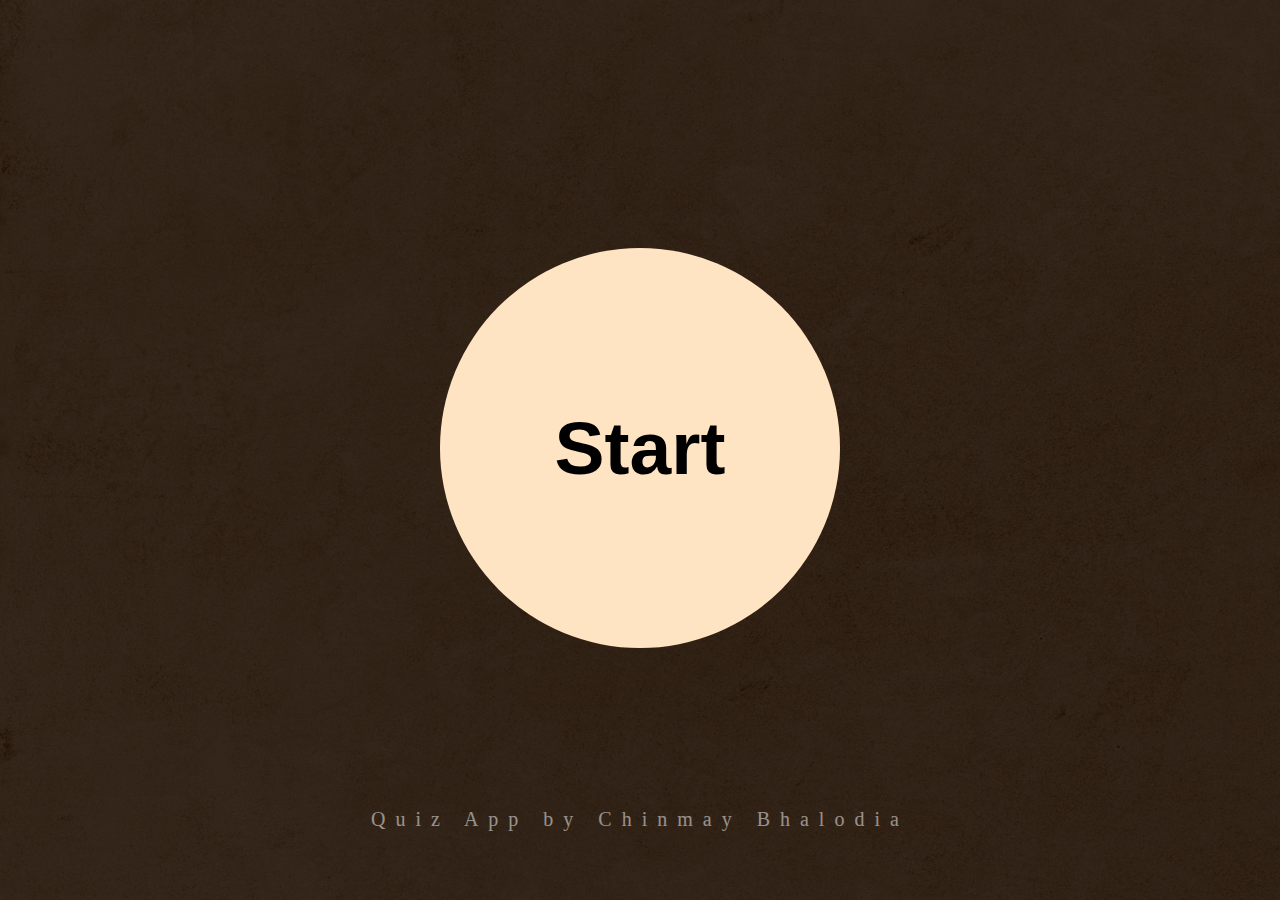
<file: index.html>
<html lang="en">
  <head>
    <meta charset="UTF-8" />
    <meta http-equiv="X-UA-Compatible" content="IE=edge" />
    <meta name="viewport" content="width=device-width, initial-scale=1.0" />
    <title>Quiz Home</title>
    <link rel="stylesheet" href="style.css" />
  </head>
  <body onload="document.body.style.opacity='1'">
    <div class="container">
      <button class="button">
        <a href="rules.html">Start</a>
      </button>
    </div>

    <div class="footer">
      <p>Quiz App by Chinmay Bhalodia</p>
    </div>
  </body>
</html>
</file>
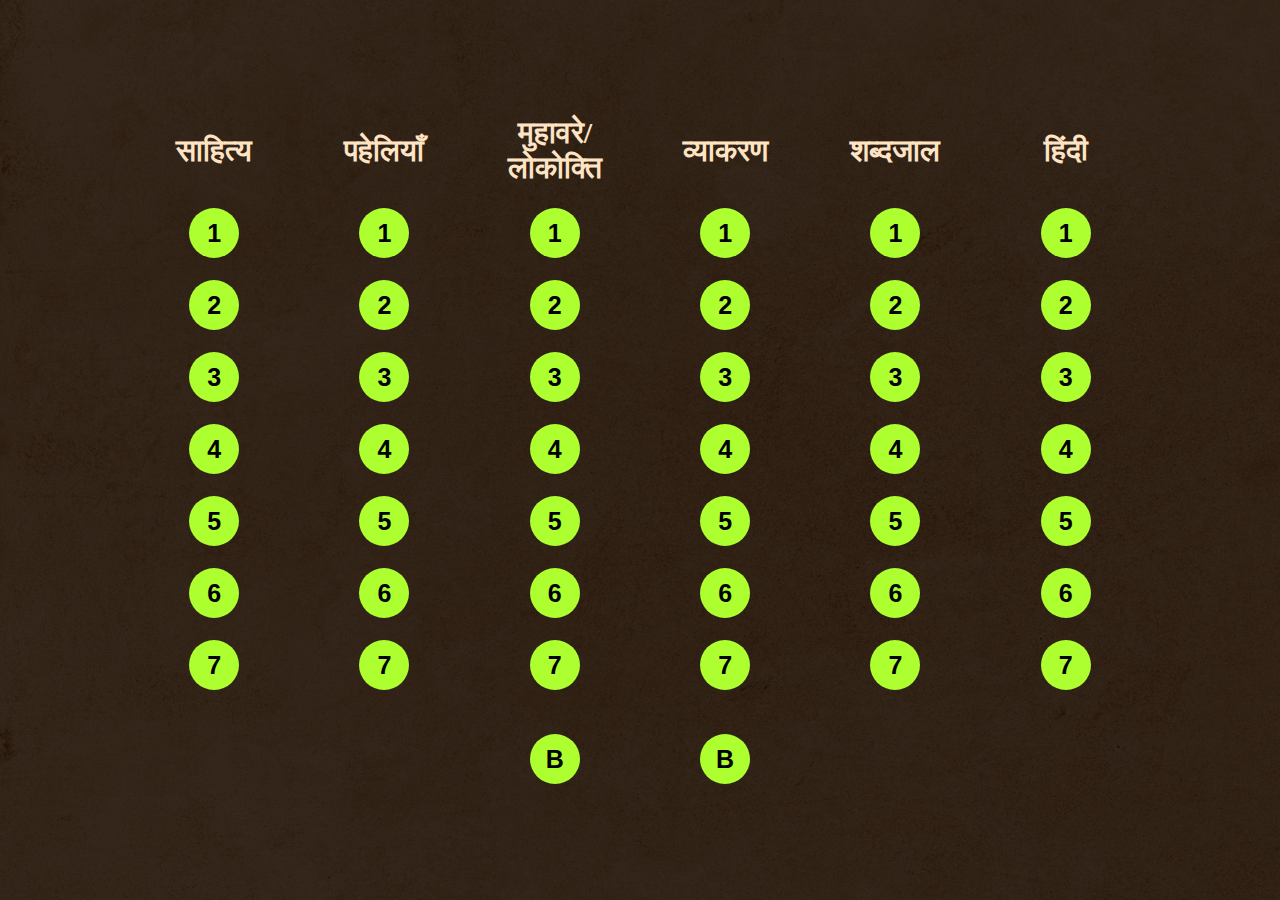
<file: home.html>
<html lang="en">
  <head>
    <meta charset="UTF-8" />
    <meta http-equiv="X-UA-Compatible" content="IE=edge" />
    <meta name="viewport" content="width=device-width, initial-scale=1.0" />
    <title>Quiz Playground</title>
    <link rel="stylesheet" href="style.css" />
    <script src="script.js"></script>
  </head>
  <body onload="document.body.style.opacity='1'">

    <div id="overlay" onclick="off() ; stopTimer()">
      <div id="image">
        <!-- <img src="" class="image" id="questionimage" alt="img"> -->  
        <video src="Resources/Timer20.mp4" class="timer" id="timer"></video>
        <p id="questiontext">  </p>
      </div>
    </div>

    <div class="tablediv">
      <table class="customTable">
        <thead>
          <tr>
            <th>साहित्य</th>
            <th>पहेलियाँ</th>
            <th>मुहावरे/लोकोक्ति</th>
            <th>व्याकरण</th>
            <th>शब्दजाल</th>
            <th>हिंदी</th>
          </tr>
        </thead>
        <tbody>
          <tr>
            <td>
              <button class="circle" onclick="changeColor(this) ; on(11) ; startTimer()">1</button>
            </td>
            <td>
              <button class="circle" onclick="changeColor(this) ; on(21) ; startTimer()">1</button>
            </td>
            <td>
              <button class="circle" onclick="changeColor(this) ; on(31) ; startTimer()">1</button>
            </td>
            <td>
              <button class="circle" onclick="changeColor(this) ; on(41) ; startTimer()">1</button>
            </td>
            <td>
              <button class="circle" onclick="changeColor(this) ; on(51) ; startTimer()">1</button>
            </td>
            <td>
              <button class="circle" onclick="changeColor(this) ; on(61) ; startTimer()">1</button>
            </td>
          </tr>
          <tr>
            <td>
              <button class="circle" onclick="changeColor(this) ; on(12) ; startTimer()">2</button>
            </td>
            <td>
              <button class="circle" onclick="changeColor(this) ; on(22) ; startTimer()">2</button>
            </td>
            <td>
              <button class="circle" onclick="changeColor(this); on(32) ; startTimer()">2</button>
            </td>
            <td>
              <button class="circle" onclick="changeColor(this) ; on(42) ; startTimer()">2</button>
            </td>
            <td>
              <button class="circle" onclick="changeColor(this) ; on(52) ; startTimer()">2</button>
            </td>
            <td>
              <button class="circle" onclick="changeColor(this) ; on(62) ; startTimer()">2</button>
            </td>
          </tr>
          <tr>
            <td>
              <button class="circle" onclick="changeColor(this) ; on(13) ; startTimer()">3</button>
            </td>
            <td>
              <button class="circle" onclick="changeColor(this) ; on(23) ; startTimer()">3</button>
            </td>
            <td>
              <button class="circle" onclick="changeColor(this) ; on(33) ; startTimer()">3</button>
            </td>
            <td>
              <button class="circle" onclick="changeColor(this) ; on(43) ; startTimer()">3</button>
            </td>
            <td>
              <button class="circle" onclick="changeColor(this) ; on(53) ; startTimer()">3</button>
            </td>
            <td>
              <button class="circle" onclick="changeColor(this) ; on(63) ; startTimer()">3</button>
            </td>
          </tr>
          <tr>
            <td>
              <button class="circle" onclick="changeColor(this) ; on(14) ; startTimer()">4</button>
            </td>
            <td>
              <button class="circle" onclick="changeColor(this) ; on(24) ; startTimer()">4</button>
            </td>
            <td>
              <button class="circle" onclick="changeColor(this) ; on(34) ; startTimer()">4</button>
            </td>
            <td>
              <button class="circle" onclick="changeColor(this); on(44) ; startTimer()">4</button>
            </td>
            <td>
              <button class="circle" onclick="changeColor(this); on(54) ; startTimer()">4</button>
            </td>
            <td>
              <button class="circle" onclick="changeColor(this); on(64) ; startTimer()">4</button>
            </td>
          </tr>
          <tr>
            <td>
              <button class="circle" onclick="changeColor(this) ; on(15) ; startTimer()">5</button>
            </td>
            <td>
              <button class="circle" onclick="changeColor(this) ; on(25) ; startTimer()">5</button>
            </td>
            <td>
              <button class="circle" onclick="changeColor(this) ; on(35) ; startTimer()">5</button>
            </td>
            <td>
              <button class="circle" onclick="changeColor(this) ; on(45) ; startTimer()">5</button>
            </td>
            <td>
              <button class="circle" onclick="changeColor(this) ; on(55) ; startTimer()">5</button>
            </td>
            <td>
              <button class="circle" onclick="changeColor(this) ; on(65) ; startTimer()">5</button>
            </td>
          </tr>
          <tr>
            <td>
              <button class="circle" onclick="changeColor(this) ; on(16) ; startTimer()">6</button>
            </td>
            <td>
              <button class="circle" onclick="changeColor(this) ; on(26) ; startTimer()">6</button>
            </td>
            <td>
              <button class="circle" onclick="changeColor(this) ; on(36) ; startTimer()">6</button>
            </td>
            <td>
              <button class="circle" onclick="changeColor(this) ; on(46) ; startTimer()">6</button>
            </td>
            <td>
              <button class="circle" onclick="changeColor(this) ; on(56) ; startTimer()">6</button>
            </td>
            <td>
              <button class="circle" onclick="changeColor(this) ; on(66) ; startTimer()">6</button>
            </td>
          </tr>
          <tr>
            <td>
              <button class="circle" onclick="changeColor(this) ; on(17) ; startTimer()">7</button>
            </td>
            <td>
              <button class="circle" onclick="changeColor(this) ; on(27) ; startTimer()">7</button>
            </td>
            <td>
              <button class="circle" onclick="changeColor(this) ; on(37) ; startTimer()">7</button>
            </td>
            <td>
              <button class="circle" onclick="changeColor(this) ; on(47) ; startTimer()">7</button>
            </td>
            <td>
              <button class="circle" onclick="changeColor(this) ; on(57) ; startTimer()">7</button>
            </td>
            <td>
              <button class="circle" onclick="changeColor(this) ; on(67) ; startTimer()">7</button>
            </td>
          </tr>
          <tr>
            <td></td>
            <td></td>
            <td></td>
            <td></td>
          </tr>
  
          <tr>
            <td></td>
            <td></td>
            <td>
              <button class="circle" onclick="changeColor(this) ; on(38) ; startTimer()">B</button>
            </td>
            <td>
              <button class="circle" onclick="changeColor(this) ; on(48) ; startTimer()">B</button>
            </td>
            <td></td>
            <td></td>
          </tr>
        </tbody>
      </table>
    </div>
  </body>
</html>
</file>
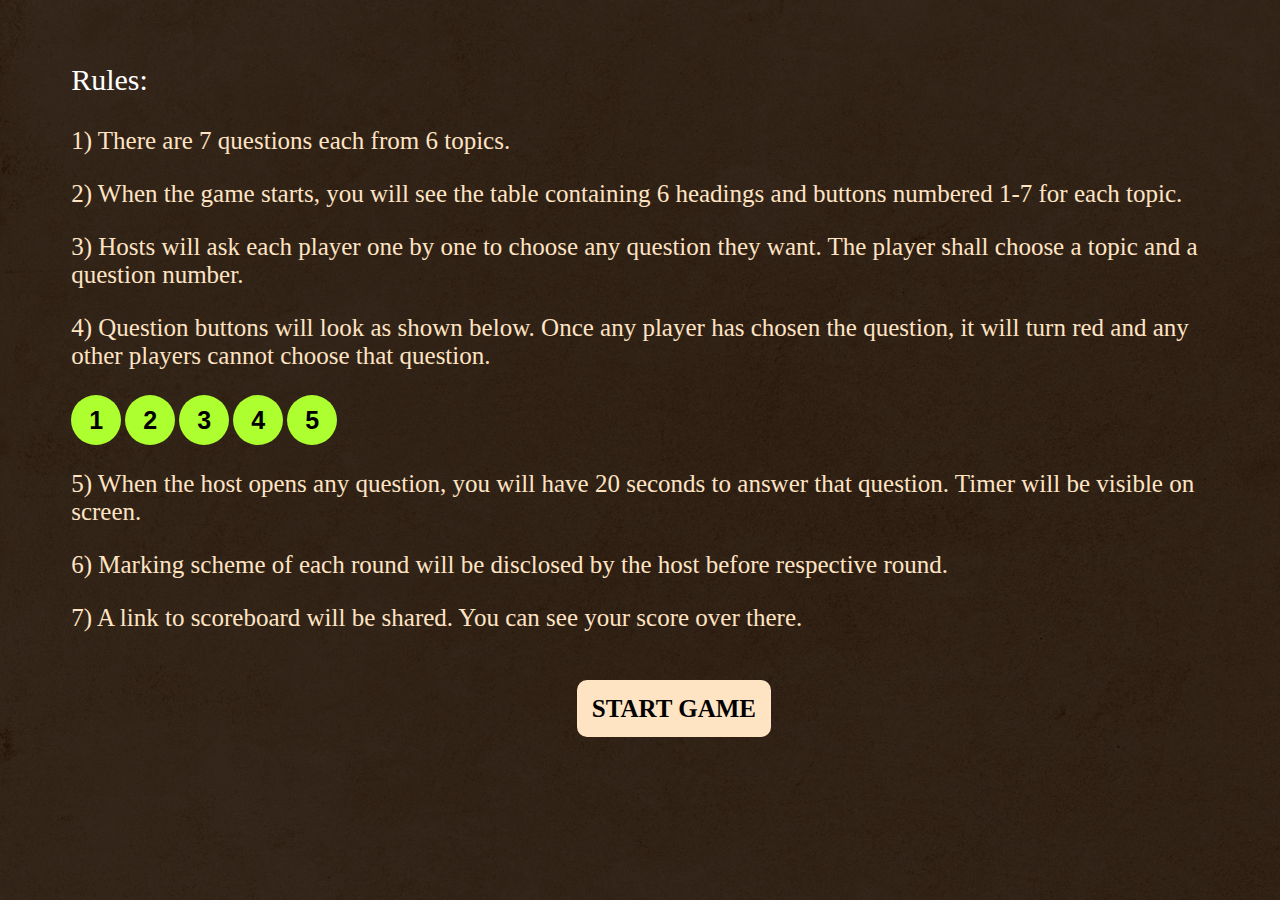
<file: rules.html>
<!DOCTYPE html>
<html lang="en">
<head>
    <meta charset="UTF-8">
    <meta http-equiv="X-UA-Compatible" content="IE=edge">
    <meta name="viewport" content="width=device-width, initial-scale=1.0">
    <title>Rules</title>
    <link rel="stylesheet" href="style.css">
    <script src="script.js"></script>
</head>
<body onload="document.body.style.opacity='1'">
    <div class="rules">
    <p class="ruleheading">
        Rules:
    </p>

    <p class="rule">
        1) There are 7 questions each from 6 topics.
    </p>
    <p class="rule">
        2) When the game starts, you will see the table containing 6 headings and buttons numbered 1-7 for each topic.
    </p>
    <p class="rule">
        3) Hosts will ask each player one by one to choose any question they want. The player shall choose a topic and a question number.
    </p>
    <p class="rule">
        4) Question buttons will look as shown below. Once any player has chosen the question, it will turn red and any other players cannot choose that question.
    </p>
    <button class="circle" onclick="changeColor(this)">1</button>
    <button class="circle" onclick="changeColor(this)">2</button>
    <button class="circle" onclick="changeColor(this)">3</button>
    <button class="circle" onclick="changeColor(this)">4</button>
    <button class="circle" onclick="changeColor(this)">5</button>

    <p class="rule">
        5) When the host opens any question, you will have 20 seconds to answer that question. Timer will be visible on screen.
    </p>
    <p class="rule">
        6) Marking scheme of each round will be disclosed by the host before respective round.
    </p>
    <p class="rule">
        7) A link to scoreboard will be shared. You can see your score over there.
    </p>
</div>
<a href="home.html" class="start">START GAME</a>
   
</body>
</html>
</file>
<file: style.css>
body {
  background-image: url(Resources/Bg.png);
  opacity: 0;
  transition: opacity 5s;
}

.heading {
  text-align: center;
  color: white;
  opacity: 50%;
  font-size: large;
  position: sticky;
  padding-top: 15px;
}

.container {
  display: flex;
  justify-content: center;
  margin: auto;
  padding-top: 240px;
}
.button {
  background-color: bisque;
  width: 400px;
  height: 400px;
  border-radius: 100%;
  border: none;
}
.button a {
  cursor: pointer;
  font-size: 75px;
  font-weight: 700;
  color: black;
  text-decoration: none;
}
.button a:hover {
  color: brown;
}
.footer {
  text-align: center;
  color: white;
  opacity: 50%;
  font-size: 20px;
  padding-top: 140px;
  letter-spacing: 0.5em;
}

.tablediv{
  display: flex;
  justify-content: center;
  align-items: center;
}

table.customTable {
  position: absolute;
  margin: 0;
  top: 50%;
  -ms-transform: translateY(-50%);
  transform: translateY(-50%);
  width: 80%;
  border-collapse: separate;
  border-width: 0px;
  border-color: #7ea8f8;
  border-style: solid;
  color: #ffffff;
  text-align: center;
  font-size: 25px;
  table-layout: fixed;
}

table.customTable td,
table.customTable th {
  padding: 10px;
  word-wrap: normal;
}

table.customTable thead {
  color: bisque;
  font-weight: 600;
  font-size: 30px;
}

.circle {
  font-weight: 800;
  font-size: 25px;
  background-color: greenyellow;
  border-radius: 100%;
  width: 50px;
  height: 50px;
  border: none;
  cursor: pointer;
}

#overlay {
  position: fixed;
  display: none;
  top: 50%;
  left: 50%;
  z-index: 2;
  cursor: pointer;
}

#image{
  transform: translate(-50%,-50%);
  -ms-transform: translate(-50%,-50%);
}

#image{
  background-image: url(Resources/qbg.png);
  background-size: cover;
  width: 1400px;
  height: 790px;
  display: flex;
  flex-direction: column; 
  align-items: center;
}

#questiontext{
  margin: 7.5% 10%;
  text-align: center;
  position: relative;
  z-index: 4;
  font-size: 35px;
  line-height: 1.6;
}

.timer{
  margin-top: 7.5%;
  position: relative;
  max-width: 150px;
  z-index: 3;
}

.rules{
  margin:5%;
}

.ruleheading{
  color: white;
  font-size: 30px;
}

.rule{
  color:bisque;
  font-size: 25px;
}

.start{
  text-align: center;
  background-color: bisque;
  color: black;
  border-radius: 10px;
  padding: 15px;
  margin-left: 45%;
  font-size: 25px;
  font-weight: 700;
  text-decoration: none;
}

.start:hover{
  color:brown;
}

@media (max-width: 477px){
  table.customTable {
    width: 80%;
    font-size: 18px;
  }

  .circle {
    font-size: 18px;
    width: 40px;
    height: 40px;
}

table.customTable thead {
  font-size: 11px;
  line-height: 1.6;
}

#image {
  background-image: url(Resources/qbgsmall.png);
  width: 390px;
  height: 820px;
}

#questiontext {
  margin: 25% 10%;
  font-size: 18px;
}


.button {
  width: 300px;
  height: 300px;
}

.button a {
  font-size: 50px;
  font-weight: 500;
}

.footer {
  font-size: 18px;
  padding-top: 220px;
  letter-spacing: 0;
}

.rule {
  color: bisque;
  font-size: 18px;
  line-height: 1.6;
}

.start {
  margin-left: 30%;
  font-size: 18px;
}

.rules {
  margin-bottom: 10%;
}
}
</file>
